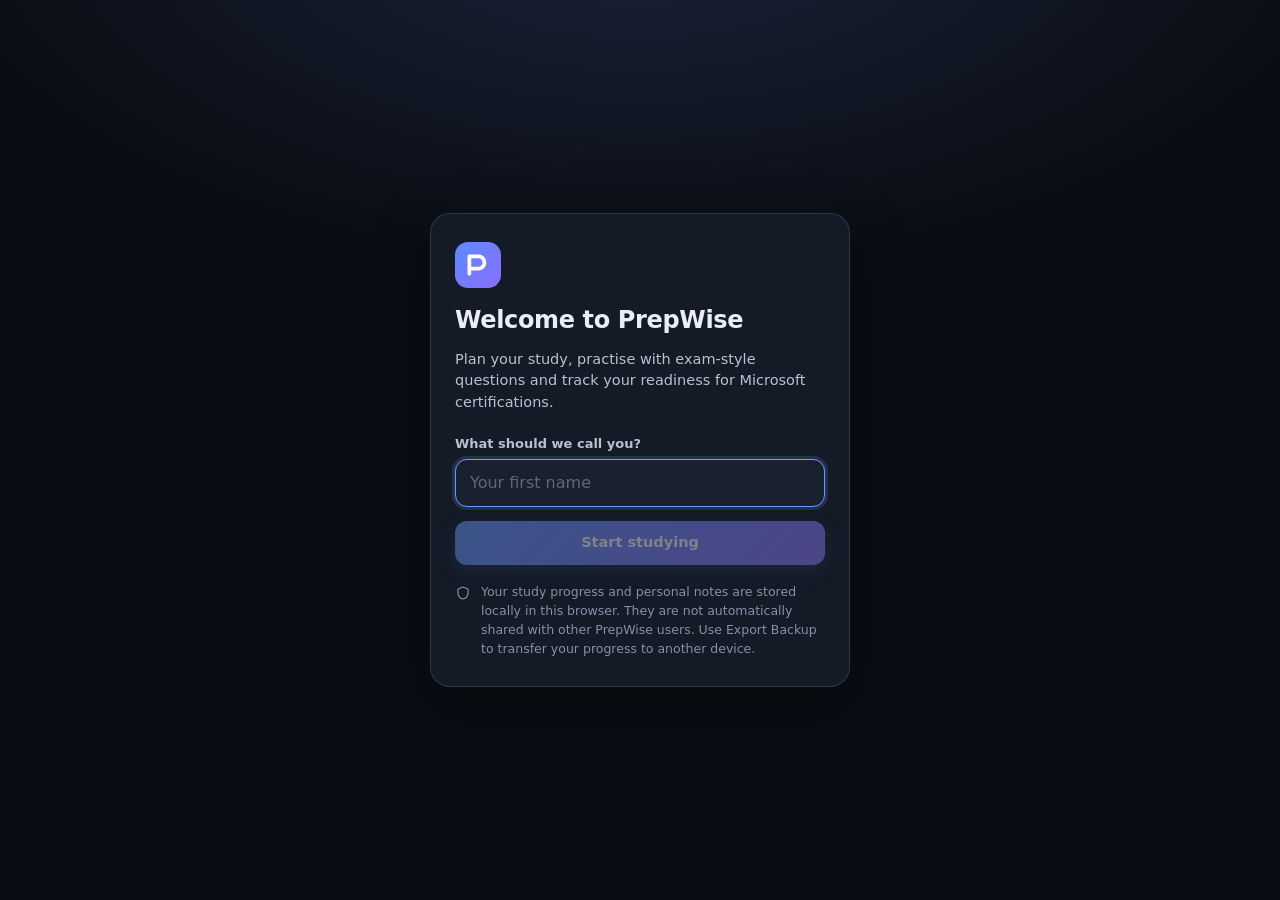
<file: index.html>
<!doctype html>
<html lang="en-AU" data-theme="dark">
<head>
  <meta charset="utf-8">
  <meta name="viewport" content="width=device-width, initial-scale=1, viewport-fit=cover">
  <meta name="theme-color" content="#0a0d14">
  <meta name="color-scheme" content="dark">
  <meta name="description" content="PrepWise — an offline study planner and quiz centre for any certification.">
  <meta name="mobile-web-app-capable" content="yes">
  <meta name="apple-mobile-web-app-capable" content="yes">
  <meta name="apple-mobile-web-app-title" content="PrepWise">
  <meta name="apple-mobile-web-app-status-bar-style" content="black-translucent">
  <title>PrepWise</title>
  <link rel="manifest" href="manifest.json">
  <link rel="icon" type="image/png" sizes="192x192" href="icons/icon-192.png">
  <link rel="apple-touch-icon" href="icons/icon-192.png">
  <link rel="stylesheet" href="styles.css">
</head>
<body>
  <a class="skip-link" href="#main">Skip to content</a>
  <div id="app" class="shell">
    <aside class="sidebar" aria-label="Navigation">
      <div class="sb-brand">
        <span class="logo" aria-hidden="true"><svg viewBox="0 0 32 32"><rect width="32" height="32" rx="9" fill="url(#lg)"/><path d="M10 22V10h6.2a4.3 4.3 0 0 1 0 8.6H10" fill="none" stroke="#fff" stroke-width="2.6" stroke-linecap="round" stroke-linejoin="round"/><defs><linearGradient id="lg" x1="0" y1="0" x2="1" y2="1"><stop offset="0" stop-color="#5b8cff"/><stop offset="1" stop-color="#8b6cff"/></linearGradient></defs></svg></span>
        <span class="brand-name">PrepWise</span>
        <button class="icon-btn sb-toggle" data-action="toggle-sidebar" aria-label="Collapse or expand sidebar"><svg class="ic" viewBox="0 0 24 24" fill="none" stroke="currentColor" stroke-width="1.8" stroke-linecap="round" stroke-linejoin="round" aria-hidden="true"><rect x="3" y="4" width="18" height="16" rx="3"/><path d="M9 4v16"/></svg></button>
      </div>
      <button class="cert-chip sb-cert" id="sb-cert" data-action="cert-switcher" aria-label="Switch certification"></button>
      <nav class="sb-nav" id="sb-nav"></nav>
      <button class="sb-profile" id="sb-profile" data-action="profile-menu" aria-label="Profile"></button>
      <div class="sb-foot" id="sb-status"></div>
    </aside>

    <div class="main-col">
      <header class="topbar">
        <div class="topbar-inner">
          <div class="topbar-text">
            <div class="eyebrow" id="topbar-eyebrow"></div>
            <h1 id="topbar-title">Home</h1>
          </div>
          <button class="cert-chip tb-cert" id="tb-cert" data-action="cert-switcher" aria-label="Switch certification"></button>
          <button class="icon-btn tb-profile" id="tb-profile" data-action="profile-menu" aria-label="Profile"></button>
          <button class="icon-btn tb-settings" data-nav="settings" aria-label="Settings"><svg class="ic" viewBox="0 0 24 24" fill="none" stroke="currentColor" stroke-width="1.8" stroke-linecap="round" stroke-linejoin="round" aria-hidden="true"><path d="M4 6h9M17 6h3M4 12h3M11 12h9M4 18h11M19 18h1"/><circle cx="15" cy="6" r="2"/><circle cx="9" cy="12" r="2"/><circle cx="17" cy="18" r="2"/></svg></button>
        </div>
      </header>

      <main id="main" tabindex="-1">
        <section class="view" id="view-home" aria-label="Home"></section>
        <section class="view" id="view-certs" aria-label="My Certifications" hidden></section>
        <section class="view" id="view-plan" aria-label="Study plan" hidden></section>
        <section class="view" id="view-resources" aria-label="Learning resources" hidden></section>
        <section class="view" id="view-revision" aria-label="Revision and notes" hidden></section>
        <section class="view" id="view-quiz" aria-label="Quiz Centre" hidden></section>
        <section class="view" id="view-analytics" aria-label="Progress and analytics" hidden></section>
        <section class="view" id="view-settings" aria-label="Settings" hidden></section>
      </main>
    </div>

    <div id="mini-timer" class="mini-timer" hidden></div>
    <nav class="bottom-nav" id="bottom-nav" aria-label="Main"></nav>
  </div>

  <div id="sheet-root" class="sheet-root" hidden>
    <div class="sheet-backdrop" data-action="close-sheet"></div>
    <div class="sheet" role="dialog" aria-modal="true">
      <div class="sheet-handle" data-action="close-sheet"></div>
      <div class="sheet-body" id="sheet-body" tabindex="-1"></div>
    </div>
  </div>

  <div id="dialog-root" class="dialog-root" hidden></div>
  <div id="celebrate-root" class="celebrate-root" hidden></div>
  <div id="toast-root" class="toast-root" aria-live="polite"></div>
  <input type="file" id="import-file" accept="application/json,.json" hidden>
  <div id="quiz-player" class="quiz-player" hidden></div>

  <noscript><p style="padding:24px;color:#fff">PrepWise needs JavaScript enabled.</p></noscript>
  <!-- Core -->
  <script src="js/schema.js"></script>
  <script src="js/profiles.js"></script>
  <!-- Built-in certification profiles (content only) -->
  <script src="certifications/ab-650/meta.js"></script>
  <script src="certifications/ab-650/questions-d1.js"></script>
  <script src="certifications/ab-650/questions-d2.js"></script>
  <script src="certifications/ab-650/questions-d3.js"></script>
  <script src="certifications/ab-650/profile.js"></script>
  <script src="certifications/sc-300/meta.js"></script>
  <script src="certifications/sc-300/questions-d1.js"></script>
  <script src="certifications/sc-300/questions-d2.js"></script>
  <script src="certifications/sc-300/questions-d3.js"></script>
  <script src="certifications/sc-300/questions-d4.js"></script>
  <script src="certifications/sc-300/profile.js"></script>
  <script src="certifications/md-102/meta.js"></script>
  <script src="certifications/md-102/questions-d1.js"></script>
  <script src="certifications/md-102/questions-d2.js"></script>
  <script src="certifications/md-102/questions-d3.js"></script>
  <script src="certifications/md-102/questions-d4.js"></script>
  <script src="certifications/md-102/questions-d5.js"></script>
  <script src="certifications/md-102/profile.js"></script>
  <script src="certifications/ai-103/meta.js"></script>
  <script src="certifications/ai-103/questions-d1.js"></script>
  <script src="certifications/ai-103/questions-d2.js"></script>
  <script src="certifications/ai-103/questions-d3.js"></script>
  <script src="certifications/ai-103/questions-d4.js"></script>
  <script src="certifications/ai-103/questions-d5.js"></script>
  <script src="certifications/ai-103/profile.js"></script>
  <!-- App shell and feature modules -->
  <script src="app.js"></script>
  <script src="js/certs.js"></script>
  <script src="quiz-centre.js"></script>
  <script src="js/revision.js"></script>
</body>
</html>
</file>
<file: styles.css>
/* =========================================================
   PrepWise — design system and layout
   Mobile-first. Sidebar layout from 1024px. Dark themes only.
   ========================================================= */
:root, [data-theme="dark"] {
  --bg: #0a0d14;
  --bg-elev: #10141e;
  --surface: #141a26;
  --surface-2: #19202e;
  --surface-3: #212a3b;
  --hover: rgba(255, 255, 255, 0.04);
  --border: rgba(255, 255, 255, 0.07);
  --border-strong: rgba(255, 255, 255, 0.12);
  --text: #e9edf5;
  --text-2: #b9c1d0;
  --muted: #8691a6;
  --faint: #5e687c;
  --accent: #6b9bff;
  --accent-2: #8f7bff;
  --accent-ink: #0b1430;
  --accent-soft: rgba(107, 155, 255, 0.14);
  --teal: #34d3b4;
  --teal-soft: rgba(52, 211, 180, 0.14);
  --amber: #f5b951;
  --amber-soft: rgba(245, 185, 81, 0.14);
  --red: #f47c7c;
  --red-soft: rgba(244, 124, 124, 0.13);
  --violet: #ab9dff;
  --violet-soft: rgba(143, 123, 255, 0.15);
  --grad: linear-gradient(135deg, var(--accent) 0%, var(--accent-2) 100%);
  --radius: 16px;
  --radius-sm: 12px;
  --shadow: 0 12px 36px rgba(0, 0, 0, 0.4);
  --shadow-sm: 0 1px 0 rgba(255, 255, 255, 0.03) inset, 0 1px 2px rgba(0, 0, 0, 0.25);
  --nav-h: 66px;
  --top-h: 64px;
  --sb-w: 252px;
  --safe-b: env(safe-area-inset-bottom, 0px);
  --safe-t: env(safe-area-inset-top, 0px);
  --ease: cubic-bezier(0.2, 0.8, 0.2, 1);
  --font: "Segoe UI Variable Text", "Segoe UI", system-ui, -apple-system, "SF Pro Text", Roboto, "Noto Sans", Ubuntu, sans-serif;
  --font-display: "Segoe UI Variable Display", "Segoe UI", system-ui, -apple-system, "SF Pro Display", Roboto, sans-serif;
  --mono: ui-monospace, "Cascadia Mono", "SF Mono", Menlo, Consolas, monospace;
  color-scheme: dark;
}
[data-theme="midnight"] {
  --bg: #000;
  --bg-elev: #07090d;
  --surface: #0c0f15;
  --surface-2: #11151d;
  --surface-3: #191e29;
  --border: rgba(255, 255, 255, 0.08);
  --border-strong: rgba(255, 255, 255, 0.13);
}

* { box-sizing: border-box; }
html, body { margin: 0; padding: 0; }
html { -webkit-text-size-adjust: 100%; scroll-padding-top: calc(var(--top-h) + var(--safe-t) + 12px); }
body {
  background: var(--bg); color: var(--text);
  font-family: var(--font); font-size: 15.5px; line-height: 1.5;
  -webkit-font-smoothing: antialiased; -moz-osx-font-smoothing: grayscale;
  -webkit-tap-highlight-color: transparent;
  overscroll-behavior-y: none; min-height: 100dvh;
}
body.sheet-open { overflow: hidden; }
[hidden] { display: none !important; }
button, input, select, textarea { font: inherit; color: inherit; }
button { cursor: pointer; }
button:disabled { cursor: not-allowed; }
a { color: var(--accent); text-underline-offset: 2px; }
code { font-family: var(--mono); font-size: 0.88em; background: var(--surface-3); padding: 1px 6px; border-radius: 6px; }
h1, h2, h3, h4 { font-family: var(--font-display); letter-spacing: -0.015em; }
.num { font-variant-numeric: tabular-nums; }
.muted { color: var(--muted); }
.small { font-size: 13.5px; }
.tiny { font-size: 12px; }
.block { display: block; }
.tone-amber { color: var(--amber); }
:focus-visible { outline: 2px solid var(--accent); outline-offset: 2px; border-radius: 8px; }
.skip-link { position: absolute; left: -999px; top: 8px; z-index: 100; padding: 10px 14px; border-radius: 10px; background: var(--accent); color: #fff; }
.skip-link:focus { left: 8px; }

/* ---------- Icons ---------- */
.ic { width: 20px; height: 20px; flex: 0 0 auto; }
.ic.flip { transform: rotate(180deg); }

/* ---------- Shell ---------- */
.main-col { min-width: 0; }
.topbar {
  position: sticky; top: 0; z-index: 20; padding-top: var(--safe-t);
  background: color-mix(in srgb, var(--bg) 88%, transparent);
  backdrop-filter: saturate(140%) blur(14px); -webkit-backdrop-filter: saturate(140%) blur(14px);
  border-bottom: 1px solid transparent;
}
.topbar-inner { display: flex; align-items: center; gap: 10px; padding: 12px 16px 10px; min-height: var(--top-h); max-width: 1400px; margin: 0 auto; }
.topbar-text { flex: 1; min-width: 0; }
.topbar h1 { margin: 1px 0 0; font-size: 22px; font-weight: 700; line-height: 1.2; white-space: nowrap; overflow: hidden; text-overflow: ellipsis; }
.eyebrow { font-size: 11.5px; font-weight: 650; letter-spacing: 0.07em; text-transform: uppercase; color: var(--muted); white-space: nowrap; overflow: hidden; text-overflow: ellipsis; }
#main { padding: 6px 16px calc(var(--nav-h) + var(--safe-b) + 28px); max-width: 1400px; margin: 0 auto; outline: none; }
.view { animation: viewIn 0.26s var(--ease); }
.view > * + * { margin-top: 16px; }
@keyframes viewIn { from { opacity: 0; transform: translateY(4px); } to { opacity: 1; transform: none; } }

/* Certification chip (top bar + sidebar) */
.cert-chip {
  display: flex; align-items: center; gap: 10px; min-width: 0; max-width: 100%;
  border: 1px solid var(--border-strong); background: var(--surface); border-radius: 14px;
  padding: 6px 10px 6px 6px; min-height: 46px; text-align: left; color: var(--text);
  transition: border-color 0.2s, background 0.2s;
}
.cert-chip:hover { border-color: rgba(107,155,255,0.45); background: var(--surface-2); }
.cert-chip .cert-chip-text { display: flex; flex-direction: column; min-width: 0; line-height: 1.2; }
.cert-chip .cc-name { font-size: 13.5px; font-weight: 620; white-space: nowrap; overflow: hidden; text-overflow: ellipsis; }
.cert-chip .cc-prov { font-size: 11.5px; color: var(--muted); }
.cert-chip .cc-chev { width: 16px; height: 16px; color: var(--muted); margin-left: auto; }
.tb-cert { max-width: 46vw; }
.tb-cert .cert-chip-text { display: none; }
.tb-cert .cc-chev { margin-left: 0; }
.cert-badge {
  display: inline-flex; align-items: center; justify-content: center; flex: 0 0 auto;
  min-width: 44px; height: 32px; padding: 0 9px; border-radius: 9px;
  background: var(--grad); color: #fff; font-family: var(--mono); font-size: 12px; font-weight: 700; letter-spacing: 0.02em;
  white-space: nowrap; box-shadow: 0 4px 14px rgba(107,155,255,0.25);
}
.cert-badge.lg { height: 30px; font-size: 12.5px; }
.cert-badge.muted { background: var(--surface-3); box-shadow: none; color: var(--muted); }

/* Sidebar (desktop) */
.sidebar { display: none; }
.sb-brand { display: flex; align-items: center; gap: 10px; padding: 4px 4px 14px; }
.logo svg { width: 30px; height: 30px; display: block; }
.brand-name { font-family: var(--font-display); font-weight: 750; font-size: 18px; letter-spacing: -0.02em; flex: 1; }
.sb-nav { display: grid; gap: 18px; margin-top: 16px; }
.sb-group { display: grid; gap: 2px; }
.sb-label { font-size: 11px; font-weight: 700; letter-spacing: .08em; text-transform: uppercase; color: var(--faint); padding: 0 12px 6px; }
.sb-item {
  display: flex; align-items: center; gap: 12px; width: 100%; min-height: 42px; padding: 0 12px;
  border: 0; background: transparent; color: var(--text-2); border-radius: 10px; font-size: 14.5px; font-weight: 560; text-align: left;
  transition: background 0.15s, color 0.15s;
}
.sb-item:hover { background: var(--hover); color: var(--text); }
.sb-item.active { background: var(--accent-soft); color: var(--text); }
.sb-item.active .ic { color: var(--accent); }
.sb-item span { white-space: nowrap; overflow: hidden; text-overflow: ellipsis; }
.sb-foot { margin-top: auto; display: flex; align-items: center; justify-content: space-between; gap: 8px; padding: 12px 6px 0; font-size: 12px; color: var(--faint); }

/* Bottom navigation (mobile & tablet) */
.bottom-nav {
  position: fixed; left: 0; right: 0; bottom: 0; z-index: 30;
  height: calc(var(--nav-h) + var(--safe-b)); padding-bottom: var(--safe-b);
  display: grid; grid-auto-flow: column; grid-auto-columns: 1fr;
  background: color-mix(in srgb, var(--bg-elev) 94%, transparent); border-top: 1px solid var(--border);
  backdrop-filter: blur(16px); -webkit-backdrop-filter: blur(16px);
}
.nav-btn { border: 0; background: none; color: var(--muted); display: flex; flex-direction: column; align-items: center; justify-content: center; gap: 3px; font-size: 11px; font-weight: 600; min-width: 0; padding: 0 2px; }
.nav-btn > span:last-child { max-width: 100%; white-space: nowrap; overflow: hidden; text-overflow: ellipsis; }
.nav-btn .nav-ic { width: 54px; height: 30px; border-radius: 99px; display: grid; place-items: center; transition: background 0.25s var(--ease), color .2s; }
.nav-btn .ic { width: 22px; height: 22px; }
.nav-btn.active { color: var(--text); }
.nav-btn.active .nav-ic { background: var(--accent-soft); color: var(--accent); }

/* ---------- Buttons ---------- */
.btn {
  display: inline-flex; align-items: center; justify-content: center; gap: 8px;
  min-height: 44px; padding: 0 16px; border-radius: 12px;
  border: 1px solid var(--border-strong); background: var(--surface-2); color: var(--text);
  font-weight: 620; font-size: 14.5px; text-decoration: none; white-space: nowrap;
  transition: transform 0.1s var(--ease), background 0.2s, border-color 0.2s, opacity 0.2s, filter 0.2s;
}
.btn:hover:not(:disabled) { background: var(--surface-3); }
.btn:active:not(:disabled) { transform: scale(0.98); }
.btn:disabled { opacity: 0.45; }
.btn .ic { width: 18px; height: 18px; }
.btn-primary { background: var(--grad); border-color: transparent; color: #fff; box-shadow: 0 6px 18px rgba(107,155,255,0.22); }
.btn-primary:hover:not(:disabled) { background: var(--grad); filter: brightness(1.08); }
.btn-teal { background: var(--teal); border-color: var(--teal); color: #032a22; }
.btn-teal:hover:not(:disabled) { background: var(--teal); filter: brightness(1.07); }
.btn-ghost { background: transparent; }
.btn-danger { background: var(--red-soft); border-color: rgba(244,124,124,0.35); color: var(--red); }
.btn-danger:hover:not(:disabled) { background: rgba(244,124,124,0.2); }
.btn-sm { min-height: 38px; padding: 0 12px; font-size: 13.5px; border-radius: 10px; }
.btn-block { width: 100%; }
.btn-row { display: flex; flex-wrap: wrap; gap: 10px; }
.btn-row > .btn { flex: 1 1 auto; }
.btn-row.center { justify-content: center; }
.btn-row.center > .btn { flex: 0 1 auto; }
.btn-col { display: grid; gap: 8px; margin-top: 18px; }
.btn-col .btn { flex-direction: column; align-items: flex-start; height: auto; padding: 10px 14px; white-space: normal; text-align: left; gap: 2px; }
.btn-col .btn .ic { display: none; }
.btn-hint { font-size: 12.5px; font-weight: 500; opacity: 0.85; }
.icon-btn { width: 44px; height: 44px; flex: 0 0 auto; display: grid; place-items: center; border-radius: 12px; border: 1px solid var(--border-strong); background: var(--surface); color: var(--text); padding: 0; }
.icon-btn:hover:not(:disabled) { background: var(--surface-3); }
.mini-btn { width: 40px; height: 40px; border-radius: 10px; border: 0; background: transparent; color: var(--muted); display: grid; place-items: center; flex: 0 0 auto; padding: 0; }
.mini-btn:hover { background: var(--hover); color: var(--text); }
.mini-btn .ic { width: 18px; height: 18px; }
.mini-btn.flag-on, .icon-btn.flag-on { color: var(--amber); }
.mini-btn.flag-on .ic, .icon-btn.flag-on .ic { fill: currentColor; }
.link-btn { display: inline-flex; align-items: center; gap: 4px; background: none; border: 0; color: var(--accent); font-weight: 620; font-size: 13.5px; padding: 6px 2px; min-height: 36px; }
.link-btn .ic { width: 15px; height: 15px; }
.row-actions { display: flex; align-items: center; gap: 2px; flex: 0 0 auto; }

/* ---------- Panels & typography ---------- */
.panel { background: var(--surface); border: 1px solid var(--border); border-radius: var(--radius); padding: 18px; box-shadow: var(--shadow-sm); min-width: 0; }
.panel-head { display: flex; align-items: center; justify-content: space-between; gap: 10px; margin-bottom: 14px; min-height: 28px; }
.panel-head h3 { margin: 0; font-size: 15.5px; font-weight: 680; }
.panel > .empty-state:only-child { padding: 28px 8px; }
.empty-state { text-align: center; padding: 22px 8px; color: var(--muted); }
.empty-state > .ic { width: 34px; height: 34px; color: var(--faint); }
.empty-state .es-title { color: var(--text); font-weight: 650; font-size: 15.5px; margin-top: 8px; }
.empty-state p { margin: 6px auto 0; max-width: 460px; font-size: 13.5px; }
.empty-state .btn-row { margin-top: 16px; }
.list-gap { display: grid; gap: 8px; }
.callout { display: flex; gap: 10px; align-items: flex-start; margin-top: 12px; padding: 12px 14px; border-radius: 12px; background: var(--amber-soft); color: #f7d395; font-size: 13.5px; line-height: 1.45; }
.callout .ic { width: 18px; height: 18px; margin-top: 1px; }
.callout.info { background: var(--accent-soft); color: #b8ceff; }
.callout.bad { background: var(--red-soft); color: #ffc4c4; }
.banner { display: flex; align-items: center; gap: 12px; padding: 12px 14px; border-radius: var(--radius); border: 1px solid rgba(107,155,255,0.3); background: linear-gradient(135deg, rgba(107,155,255,0.12), rgba(143,123,255,0.06)), var(--surface); }
.banner > .ic { color: var(--accent); width: 24px; height: 24px; }
.banner .txt { flex: 1; min-width: 0; font-size: 13.5px; color: var(--text-2); }
.banner .txt strong { display: block; font-size: 14.5px; color: var(--text); }
.disclaimer { display: flex; gap: 10px; align-items: flex-start; color: var(--muted); padding: 4px 4px 0; }
.disclaimer .ic { width: 18px; height: 18px; margin-top: 2px; }
.group-label { margin: 22px 0 6px; font-size: 11.5px; font-weight: 700; letter-spacing: .08em; text-transform: uppercase; color: var(--muted); }
.divider { height: 1px; background: var(--border); margin: 18px 0; border: 0; }
.row-split { display: flex; align-items: center; justify-content: space-between; gap: 12px; flex-wrap: wrap; }
.row-card { display: flex; align-items: center; gap: 12px; padding: 12px; border-radius: 12px; border: 1px solid var(--border); background: var(--surface-2); width: 100%; color: var(--text); text-align: left; }
.row-card .ic { color: var(--muted); }

/* Progress bar & ring */
.bar { height: 8px; border-radius: 99px; background: rgba(255,255,255,0.07); overflow: hidden; }
.bar > span { display: block; height: 100%; border-radius: inherit; background: var(--grad); width: 0; transition: width 0.8s var(--ease); }
.bar.teal > span { background: var(--teal); }
.bar.amber > span { background: var(--amber); }
.ring-wrap { position: relative; width: 112px; height: 112px; flex: 0 0 auto; }
.ring-wrap svg { width: 100%; height: 100%; transform: rotate(-90deg); display: block; }
.ring-track { stroke: rgba(255,255,255,0.07); }
.ring-bar { transition: stroke-dashoffset 1s var(--ease); }
.ring-label { position: absolute; inset: 0; display: grid; place-content: center; text-align: center; }
.ring-value { font-family: var(--font-display); font-size: 28px; font-weight: 760; letter-spacing: -0.03em; line-height: 1; }
.ring-caption { font-size: 11.5px; color: var(--muted); margin-top: 4px; font-weight: 600; text-transform: uppercase; letter-spacing: .06em; }

/* Chips */
.chip { display: inline-flex; align-items: center; gap: 5px; height: 24px; padding: 0 9px; border-radius: 99px; font-size: 12px; font-weight: 620; background: rgba(255,255,255,0.06); color: var(--text-2); white-space: nowrap; }
.chip .ic { width: 13px; height: 13px; }
.chip.blue { background: var(--accent-soft); color: var(--accent); }
.chip.teal { background: var(--teal-soft); color: var(--teal); }
.chip.amber { background: var(--amber-soft); color: var(--amber); }
.chip.red { background: var(--red-soft); color: var(--red); }
.chip.violet { background: var(--violet-soft); color: var(--violet); }

/* ---------- Home ---------- */
.cert-hero {
  position: relative; overflow: hidden; display: flex; gap: 18px; align-items: center; flex-wrap: wrap;
  padding: 20px; border-radius: 20px; border: 1px solid var(--border-strong);
  background: radial-gradient(120% 140% at 100% 0%, rgba(143,123,255,0.18), transparent 55%), radial-gradient(90% 120% at 0% 100%, rgba(107,155,255,0.12), transparent 60%), var(--surface);
}
.ch-main { flex: 1 1 320px; min-width: 0; }
.ch-kicker { display: flex; align-items: center; flex-wrap: wrap; gap: 8px 10px; font-size: 12.5px; color: var(--text-2); font-weight: 600; }
.ch-kicker .dot { width: 4px; height: 4px; border-radius: 50%; background: var(--faint); }
.ch-title { margin: 10px 0 6px; font-size: clamp(20px, 3.2vw, 28px); line-height: 1.18; font-weight: 760; overflow-wrap: anywhere; }
.ch-sub { margin: 0; color: var(--text-2); font-size: 14.5px; max-width: 640px; }
.ch-actions { margin-top: 16px; }
.ch-actions > .btn { flex: 0 1 auto; }
.ch-ring { display: flex; flex-direction: column; align-items: center; gap: 4px; margin: 0 auto; }
.ch-ring .ring-wrap { width: 132px; height: 132px; }

.kpi-grid { display: grid; grid-template-columns: repeat(2, minmax(0, 1fr)); gap: 10px; }
.kpi { background: var(--surface); border: 1px solid var(--border); border-radius: 14px; padding: 14px; min-width: 0; }
.kpi-top { display: flex; align-items: center; gap: 7px; font-size: 12.5px; color: var(--muted); font-weight: 620; min-width: 0; }
.kpi-top span { white-space: nowrap; overflow: hidden; text-overflow: ellipsis; }
.kpi-top .ic { width: 16px; height: 16px; }
.kpi.teal .kpi-top .ic { color: var(--teal); } .kpi.blue .kpi-top .ic { color: var(--accent); }
.kpi.violet .kpi-top .ic { color: var(--violet); } .kpi.amber .kpi-top .ic { color: var(--amber); }
.kpi-value { font-family: var(--font-display); font-size: 25px; font-weight: 740; letter-spacing: -0.02em; margin-top: 6px; line-height: 1.15; white-space: nowrap; }
.kpi-value small { font-size: 13px; font-weight: 600; color: var(--muted); margin-left: 3px; letter-spacing: 0; }
.kpi .bar { margin-top: 10px; height: 6px; }
.kpi-foot { margin-top: 7px; font-size: 12px; color: var(--muted); white-space: nowrap; overflow: hidden; text-overflow: ellipsis; }

.home-grid { display: grid; gap: 16px; }
.home-col { display: grid; gap: 16px; align-content: start; min-width: 0; }

.next-card { display: flex; flex-direction: column; gap: 14px; }
.next-head { display: flex; align-items: center; gap: 12px; min-width: 0; }
.date-chip { flex: 0 0 auto; width: 52px; height: 56px; border-radius: 13px; background: var(--accent-soft); color: var(--accent); display: grid; place-content: center; text-align: center; line-height: 1.1; }
.date-chip .dow { font-size: 10.5px; font-weight: 700; text-transform: uppercase; letter-spacing: .06em; }
.date-chip .dom { font-size: 20px; font-weight: 750; }
.date-chip.overdue { background: var(--amber-soft); color: var(--amber); }
.date-chip.done { background: var(--teal-soft); color: var(--teal); }
.next-topic { font-weight: 650; font-size: 15.5px; overflow-wrap: anywhere; }
.next-meta { font-size: 13px; color: var(--muted); margin-top: 2px; }

.countdown-grid { display: grid; grid-template-columns: repeat(7, minmax(0, 1fr)); gap: 6px; }
.cd-head { text-align: center; font-size: 11px; color: var(--muted); font-weight: 650; padding-bottom: 2px; }
.cd-cell { aspect-ratio: 1.15; border-radius: 9px; background: rgba(255,255,255,0.045); display: grid; place-items: center; font-size: 12px; color: var(--muted); font-weight: 620; border: 1px solid transparent; min-width: 0; }
.countdown-grid.compact .cd-cell { aspect-ratio: 1.6; font-size: 11px; }
.cd-cell.rest { background: rgba(255,255,255,0.02); color: var(--faint); }
.cd-cell.completed { background: var(--teal-soft); color: var(--teal); }
.cd-cell.partial { background: var(--amber-soft); color: var(--amber); }
.cd-cell.skipped { background: var(--red-soft); color: var(--red); }
.cd-cell.missed { background: transparent; color: var(--faint); border-style: dashed; border-color: rgba(255,255,255,0.1); }
.cd-cell.today { border-color: var(--accent); color: var(--text); box-shadow: 0 0 0 3px rgba(107,155,255,0.18); }
.cd-cell.deadline { box-shadow: inset 0 -3px 0 var(--violet); }
.cd-legend, .chart-legend { display: flex; flex-wrap: wrap; gap: 6px 14px; margin-top: 12px; font-size: 12px; color: var(--muted); }
.cd-legend i, .chart-legend i { display: inline-block; width: 10px; height: 10px; border-radius: 3px; margin-right: 6px; vertical-align: -1px; }
.lg-done { background: var(--teal); } .lg-partial { background: var(--amber); } .lg-skip { background: var(--red); }
.lg-missed { border: 1px dashed #5a6478; } .lg-today { border: 1.5px solid var(--accent); }
.lg-planned { background: rgba(255,255,255,0.16); } .lg-actual { background: var(--accent); }

.week-bars { display: grid; gap: 6px; }
.week-bar-row { display: block; width: 100%; text-align: left; border: 0; background: transparent; color: var(--text); padding: 8px 8px; margin: 0 -8px; width: calc(100% + 16px); border-radius: 10px; }
button.week-bar-row:hover { background: var(--hover); }
.week-bar-row .row-top { display: flex; justify-content: space-between; align-items: baseline; gap: 10px; margin-bottom: 7px; min-width: 0; }
.week-bar-row .row-top .label { font-weight: 620; font-size: 14px; min-width: 0; overflow: hidden; text-overflow: ellipsis; white-space: nowrap; }
.week-bar-row .row-top .label .muted { font-weight: 500; }
.week-bar-row .row-top .val { font-size: 13px; color: var(--muted); }
.week-bar-row.current .row-top .label::after { content: "Now"; margin-left: 8px; font-size: 10px; font-weight: 750; letter-spacing: .06em; text-transform: uppercase; padding: 2px 7px; border-radius: 99px; background: var(--accent-soft); color: var(--accent); vertical-align: 1px; }
.course-row { display: flex; align-items: center; gap: 14px; }
.course-pct { font-family: var(--font-display); font-size: 26px; font-weight: 750; min-width: 64px; }
.course-lecture { font-size: 13.5px; color: var(--text-2); margin-top: 8px; overflow: hidden; text-overflow: ellipsis; white-space: nowrap; }
.rec-list { list-style: none; margin: 0; padding: 0; display: grid; gap: 14px; }
.rec-list li { display: flex; gap: 12px; align-items: flex-start; }
.rec-list li > .ic { color: var(--violet); margin-top: 2px; }
.rec-list li > div { flex: 1; min-width: 0; }
.rec-list p { margin: 0 0 10px; font-size: 14px; color: var(--text-2); }
.rec-list .btn-row > .btn { flex: 0 1 auto; }

.stat-row { display: grid; grid-template-columns: repeat(auto-fit, minmax(92px, 1fr)); gap: 8px; margin-bottom: 14px; }
.mini-stat { background: rgba(255,255,255,0.035); border-radius: 12px; padding: 10px 12px; min-width: 0; }
.mini-stat .k { font-size: 11.5px; color: var(--muted); font-weight: 620; white-space: nowrap; overflow: hidden; text-overflow: ellipsis; }
.mini-stat .v { font-family: var(--font-display); font-size: 19px; font-weight: 720; margin-top: 2px; }
.mini-stat .s { font-size: 11.5px; color: var(--muted); white-space: nowrap; overflow: hidden; text-overflow: ellipsis; }

/* ---------- Study plan ---------- */
.week-tabs { display: grid; grid-auto-flow: column; grid-auto-columns: minmax(0, 1fr); gap: 4px; padding: 4px; border-radius: 14px; background: var(--surface); border: 1px solid var(--border); position: sticky; top: calc(var(--top-h) + var(--safe-t)); z-index: 10; }
.week-tabs.scroll { grid-auto-columns: max-content; overflow-x: auto; scrollbar-width: none; overscroll-behavior-x: contain; }
.week-tabs.scroll::-webkit-scrollbar { display: none; }
.week-tabs button { min-height: 40px; border: 0; border-radius: 10px; background: transparent; color: var(--muted); font-weight: 650; font-size: 13.5px; padding: 0 12px; white-space: nowrap; transition: background 0.2s, color 0.2s; }
.week-tabs button:hover { color: var(--text); }
.week-tabs button.active { background: var(--surface-3); color: var(--text); }
.week-tabs button.done:not(.active) { color: var(--teal); }
.plan-grid { display: grid; gap: 16px; }
.plan-main, .plan-side { min-width: 0; display: grid; gap: 16px; align-content: start; }
.week-head { display: flex; align-items: center; justify-content: space-between; gap: 14px; padding: 2px 4px; }
.week-head h2 { margin: 2px 0 0; font-size: 20px; font-weight: 720; line-height: 1.25; overflow-wrap: anywhere; }
.week-head .meta { margin-top: 4px; font-size: 13px; color: var(--muted); display: flex; gap: 6px 14px; flex-wrap: wrap; }
.wh-ring { position: relative; width: 56px; height: 56px; flex: 0 0 auto; }
.wh-ring svg { width: 100%; height: 100%; transform: rotate(-90deg); }
.wh-ring span { position: absolute; inset: 0; display: grid; place-items: center; font-size: 12.5px; font-weight: 700; }
.session-list { display: grid; gap: 8px; }
.session-item { display: flex; align-items: center; gap: 12px; width: 100%; text-align: left; padding: 12px; border-radius: 14px; border: 1px solid var(--border); background: var(--surface); color: var(--text); transition: transform 0.12s var(--ease), border-color 0.2s, background .2s; }
.session-item:hover { border-color: var(--border-strong); background: var(--surface-2); }
.session-item:active { transform: scale(0.99); }
.session-item.is-today { border-color: rgba(107,155,255,0.45); }
.session-item .body { flex: 1; min-width: 0; }
.session-item .topic { font-weight: 620; font-size: 15px; line-height: 1.3; overflow-wrap: anywhere; }
.session-item .meta { margin-top: 6px; display: flex; gap: 6px; flex-wrap: wrap; align-items: center; }
.session-item.status-completed .topic { color: var(--text-2); }
.status-dot { width: 26px; height: 26px; border-radius: 50%; display: grid; place-items: center; flex: 0 0 auto; border: 2px solid rgba(255,255,255,0.16); }
.status-dot .ic { width: 15px; height: 15px; stroke-width: 2.6; }
.status-dot.completed { background: var(--teal); border-color: var(--teal); color: #04221d; }
.status-dot.partial { border-color: var(--amber); background: conic-gradient(var(--amber) 0 50%, transparent 50% 100%); }
.status-dot.skipped { border-color: var(--red); color: var(--red); }

/* Checklists */
.checklist { list-style: none; margin: 0; padding: 0; display: grid; gap: 2px; }
.check-item { display: flex; align-items: center; gap: 8px; min-height: 46px; padding: 2px; border-radius: 10px; }
.check-item .txt { flex: 1; min-width: 0; font-size: 14.5px; overflow-wrap: anywhere; }
.check-item.done .txt { color: var(--muted); text-decoration: line-through; text-decoration-color: rgba(255,255,255,0.25); }
.checkbox { width: 24px; height: 24px; flex: 0 0 auto; border-radius: 7px; border: 2px solid rgba(255,255,255,0.24); display: grid; place-items: center; color: #04221d; transition: background 0.15s, border-color 0.15s; }
.checkbox .ic { width: 15px; height: 15px; stroke-width: 3; opacity: 0; transform: scale(0.6); transition: 0.18s var(--ease); }
.checkbox.on { background: var(--teal); border-color: var(--teal); }
.checkbox.on .ic { opacity: 1; transform: none; }
.check-hit { flex: 0 0 auto; width: 44px; height: 44px; display: grid; place-items: center; background: none; border: 0; padding: 0; }
.inline-add { display: flex; gap: 8px; margin-top: 10px; }
.inline-add .input { flex: 1; min-width: 0; }
.inline-add .btn { flex: 0 0 auto; width: 48px; padding: 0; }
.mini-seg { display: grid; grid-template-columns: repeat(3, minmax(0, 1fr)); gap: 6px; }
.mini-seg button { min-height: 42px; border-radius: 11px; border: 1px solid var(--border-strong); background: var(--surface-2); color: var(--text-2); font-size: 13px; font-weight: 620; padding: 0 4px; }
.mini-seg button.active { border-color: var(--teal); color: var(--teal); background: var(--teal-soft); }
.mini-seg button.active.mid { border-color: var(--amber); color: var(--amber); background: var(--amber-soft); }
.mini-seg button.active.none { border-color: var(--border-strong); color: var(--text); background: var(--surface-3); }

/* ---------- Forms ---------- */
.field { display: block; margin-top: 14px; min-width: 0; }
.field > .label { display: block; font-size: 13px; font-weight: 620; color: var(--text-2); margin-bottom: 6px; }
.field > .hint { display: block; font-size: 12px; color: var(--muted); margin-top: 6px; }
.form-grid { display: grid; grid-template-columns: 1fr; gap: 0 14px; }
.input, .textarea, .select {
  width: 100%; min-height: 46px; padding: 11px 14px;
  border-radius: 12px; border: 1px solid var(--border-strong); background: var(--surface-2);
  color: var(--text); font-size: 16px; outline: none; transition: border-color 0.2s, box-shadow 0.2s;
  appearance: none; -webkit-appearance: none;
}
.input::placeholder, .textarea::placeholder { color: var(--faint); }
.input:focus, .textarea:focus, .select:focus { border-color: var(--accent); box-shadow: 0 0 0 3px rgba(107,155,255,0.18); }
.input:disabled, .select:disabled { opacity: 0.6; }
.textarea { min-height: 92px; resize: vertical; line-height: 1.45; }
.textarea.tall { min-height: 180px; }
.select { background-image: linear-gradient(45deg, transparent 50%, var(--muted) 50%), linear-gradient(135deg, var(--muted) 50%, transparent 50%); background-position: calc(100% - 19px) 50%, calc(100% - 14px) 50%; background-size: 5px 5px; background-repeat: no-repeat; padding-right: 36px; text-overflow: ellipsis; }
.select.w-auto { width: auto; max-width: 100%; }
input[type="date"].input { color-scheme: dark; min-width: 0; }
input[type="search"]::-webkit-search-cancel-button { filter: invert(0.6); }
.grid-2 { display: grid; grid-template-columns: repeat(2, minmax(0, 1fr)); gap: 10px; }
.static-val { display: grid; gap: 4px; padding: 10px 0; }
.check-field { display: flex !important; align-items: center; gap: 10px; min-height: 46px; margin-top: 14px; }
.check-field input { width: 20px; height: 20px; accent-color: var(--accent); }

/* Number + unit: separate flex items, so the unit can never overlap the value. */
.num-field { display: flex; align-items: stretch; width: 100%; min-width: 112px; border: 1px solid var(--border-strong); border-radius: 12px; background: var(--surface-2); overflow: hidden; transition: border-color 0.2s, box-shadow 0.2s; }
.num-field:focus-within { border-color: var(--accent); box-shadow: 0 0 0 3px rgba(107,155,255,0.18); }
.num-field .num-input { flex: 1 1 auto; min-width: 4ch; width: 100%; min-height: 44px; padding: 0 10px 0 12px; border: 0; background: transparent; color: var(--text); font-size: 16px; text-align: right; outline: none; appearance: textfield; -moz-appearance: textfield; }
.num-field .num-input::-webkit-outer-spin-button, .num-field .num-input::-webkit-inner-spin-button { -webkit-appearance: none; margin: 0; }
.num-field .num-input::placeholder { color: var(--faint); }
.num-field .num-input:disabled { opacity: .6; }
.num-field .num-unit { flex: 0 0 auto; display: flex; align-items: center; padding: 0 12px; font-size: 13.5px; font-weight: 600; color: var(--muted); background: rgba(255,255,255,0.03); border-left: 1px solid var(--border); white-space: nowrap; user-select: none; }
.num-field.w-sm { width: 140px; }

/* Switch */
.switch { position: relative; display: inline-block; width: 44px; height: 26px; flex: 0 0 auto; }
.switch input { position: absolute; opacity: 0; inset: 0; margin: 0; cursor: pointer; z-index: 1; }
.switch span { position: absolute; inset: 0; border-radius: 99px; background: var(--surface-3); border: 1px solid var(--border-strong); transition: background .2s; }
.switch span::after { content: ""; position: absolute; top: 3px; left: 3px; width: 18px; height: 18px; border-radius: 50%; background: #c9d0dc; transition: transform .2s var(--ease); }
.switch input:checked + span { background: var(--teal); border-color: var(--teal); }
.switch input:checked + span::after { transform: translateX(18px); background: #fff; }
.switch input:focus-visible + span { outline: 2px solid var(--accent); outline-offset: 2px; }

/* Settings */
.settings-nav { display: flex; gap: 6px; flex-wrap: wrap; }
.settings-nav a { padding: 8px 12px; border-radius: 99px; border: 1px solid var(--border-strong); color: var(--text-2); text-decoration: none; font-size: 13px; font-weight: 620; background: var(--surface); }
.settings-nav a:hover { color: var(--text); }
.settings-section { scroll-margin-top: calc(var(--top-h) + var(--safe-t) + 12px); }
.ss-head { display: flex; gap: 12px; align-items: flex-start; margin: 8px 4px 10px; }
.ss-head > .ic { width: 22px; height: 22px; color: var(--accent); margin-top: 2px; }
.ss-head h3 { margin: 0; font-size: 17px; }
.ss-head p { margin: 2px 0 0; font-size: 13px; color: var(--muted); }
.ss-cert { display: flex; align-items: center; gap: 8px; font-size: 13px; color: var(--text-2); padding: 10px 12px; border-radius: 10px; background: var(--accent-soft); }
.ss-cert .ic { color: var(--accent); width: 18px; height: 18px; }
.target-list { display: grid; }
.target-row { display: grid; grid-template-columns: auto minmax(0, 1fr) minmax(120px, 150px); align-items: center; gap: 12px; padding: 8px 0; }
.target-row + .target-row { border-top: 1px solid var(--border); }
.target-row .tr-label { display: flex; flex-direction: column; min-width: 0; line-height: 1.25; font-size: 14px; }
.target-row .tr-label .muted { font-size: 12.5px; }
.target-row.off .tr-label, .target-row.off .num-field { opacity: 0.45; }
.target-total { display: flex; justify-content: space-between; gap: 12px; margin-top: 10px; padding-top: 12px; border-top: 1px solid var(--border-strong); font-weight: 650; }
.target-total.sub { border-top: 0; padding-top: 2px; margin-top: 2px; font-weight: 500; }
.data-grid { display: grid; gap: 12px; grid-template-columns: repeat(auto-fit, minmax(min(100%, 280px), 1fr)); }
.data-card { border: 1px solid var(--border); border-radius: 14px; padding: 14px; background: var(--surface-2); min-width: 0; }
.data-card h4 { display: flex; align-items: center; gap: 8px; margin: 0 0 4px; font-size: 14.5px; }
.data-card h4 .ic { width: 18px; height: 18px; color: var(--accent); }
.data-card p { margin: 0 0 12px; font-size: 13px; color: var(--muted); }
.data-card .btn { flex: 1 1 140px; }
.about { text-align: center; padding: 12px 0 4px; }

/* ---------- My Certifications ---------- */
.lib-toolbar { display: flex; flex-wrap: wrap; gap: 10px; align-items: center; }
.lib-toolbar .tb-actions { flex: 0 0 auto; margin-left: auto; }
.search { position: relative; flex: 1 1 240px; min-width: 0; display: block; }
.search > .ic { position: absolute; left: 13px; top: 50%; transform: translateY(-50%); color: var(--muted); width: 18px; height: 18px; pointer-events: none; }
.search .input { padding-left: 40px; }
.seg-pills { display: inline-flex; gap: 4px; padding: 4px; border-radius: 12px; background: var(--surface); border: 1px solid var(--border); }
.seg-pills button { min-height: 36px; border: 0; background: transparent; color: var(--muted); padding: 0 12px; border-radius: 9px; font-size: 13px; font-weight: 640; white-space: nowrap; }
.seg-pills button.active { background: var(--surface-3); color: var(--text); }
.cert-grid { display: grid; gap: 12px; grid-template-columns: repeat(auto-fill, minmax(min(100%, 290px), 1fr)); }
.cert-card { display: flex; flex-direction: column; gap: 8px; padding: 16px; border-radius: var(--radius); background: var(--surface); border: 1px solid var(--border); min-width: 0; transition: border-color .2s, transform .15s var(--ease); }
.cert-card:hover { border-color: var(--border-strong); }
.cert-card.active { border-color: rgba(52,211,180,0.4); box-shadow: 0 0 0 1px rgba(52,211,180,0.15) inset; }
.cert-card.archived { opacity: 0.72; }
.cc-top { display: flex; align-items: center; justify-content: space-between; gap: 8px; }
.cc-chips { display: flex; gap: 6px; flex-wrap: wrap; justify-content: flex-end; }
.cert-card .cc-prov { font-size: 12px; color: var(--muted); font-weight: 620; margin-top: 6px; }
.cert-card .cc-name { margin: 0; font-size: 16px; font-weight: 680; line-height: 1.3; display: -webkit-box; -webkit-line-clamp: 2; -webkit-box-orient: vertical; overflow: hidden; overflow-wrap: anywhere; min-height: 2.6em; }
.cc-progress { display: grid; grid-template-columns: auto 1fr; gap: 10px; align-items: center; font-size: 13px; font-weight: 700; }
.cc-meta { display: flex; flex-wrap: wrap; gap: 4px 12px; font-size: 12.5px; color: var(--muted); }
.cc-meta span { display: inline-flex; align-items: center; gap: 5px; }
.cc-meta .ic { width: 14px; height: 14px; }
.cc-actions { display: flex; gap: 8px; margin-top: auto; padding-top: 6px; }
.cc-actions .btn { flex: 1 1 0; }
.help-panel p { margin: 0; }
.cert-pick-list { display: grid; gap: 8px; }
.cert-pick { display: flex; align-items: center; gap: 12px; width: 100%; padding: 12px; border-radius: 14px; border: 1px solid var(--border); background: var(--surface); color: var(--text); text-align: left; min-height: 64px; }
.cert-pick:hover { background: var(--surface-2); }
.cert-pick.active { border-color: rgba(52,211,180,0.45); }
.cp-body { flex: 1; min-width: 0; display: flex; flex-direction: column; }
.cp-name { font-weight: 640; font-size: 14.5px; white-space: nowrap; overflow: hidden; text-overflow: ellipsis; }
.cp-meta { font-size: 12.5px; color: var(--muted); white-space: nowrap; overflow: hidden; text-overflow: ellipsis; }
.action-grid { display: grid; grid-template-columns: repeat(auto-fit, minmax(min(100%, 170px), 1fr)); gap: 8px; }
.action-grid .btn { justify-content: flex-start; }
.dom-sum { list-style: none; margin: 0; padding: 0; display: grid; gap: 6px; font-size: 14px; }
.dom-sum li { display: flex; justify-content: space-between; gap: 12px; }
.dom-edit { display: grid; grid-template-columns: minmax(0, 1fr) auto; gap: 8px; padding: 10px; border-radius: 12px; border: 1px solid var(--border); background: var(--surface-2); margin-top: 8px; }
.dom-edit > .input:first-child { grid-column: 1 / -1; }
.dom-edit > .input:nth-child(2) { grid-column: 1 / -1; }
.dom-w { display: flex; align-items: center; gap: 8px; }
.dom-w .num-field { width: 112px; min-width: 104px; }
.dom-edit .mini-btn { justify-self: end; }
.preview { border: 1px solid var(--border); border-radius: 14px; padding: 14px; background: var(--surface); margin-top: 12px; display: grid; gap: 12px; }
.pv-head { display: flex; align-items: center; gap: 12px; min-width: 0; }
.pv-head > div { min-width: 0; }
.pv-head strong { display: block; overflow-wrap: anywhere; }
.pv-grid { display: grid; grid-template-columns: repeat(auto-fill, minmax(96px, 1fr)); gap: 8px; }
.pv-grid > div { background: rgba(255,255,255,0.035); border-radius: 10px; padding: 8px 10px; display: flex; flex-direction: column; min-width: 0; }
.pv-grid .k { font-size: 11.5px; color: var(--muted); font-weight: 620; white-space: nowrap; overflow: hidden; text-overflow: ellipsis; }
.pv-grid .v { font-size: 17px; font-weight: 720; }
.dlg-list { margin: 10px 0 0; padding-left: 20px; font-size: 13.5px; color: var(--text-2); max-height: 40dvh; overflow: auto; }
.dlg-list li + li { margin-top: 4px; }
.dlg-warn { margin-top: 10px; font-size: 13px; color: var(--muted); }
.dlg-warn summary { cursor: pointer; }
.dlg-weeks { margin: 0; padding-left: 20px; font-size: 13.5px; }

/* Resources */
.official-links { display: grid; gap: 10px; grid-template-columns: repeat(auto-fit, minmax(min(100%, 260px), 1fr)); }
.official { display: flex; align-items: center; gap: 12px; padding: 14px; border-radius: 14px; border: 1px solid var(--border); background: var(--surface); color: var(--text); text-decoration: none; min-width: 0; }
.official:hover { border-color: rgba(107,155,255,0.4); }
.official > .ic:first-child { color: var(--accent); width: 22px; height: 22px; }
.official > span { flex: 1; min-width: 0; display: flex; flex-direction: column; }
.res-list { display: grid; gap: 2px; }
.res-item { display: flex; align-items: center; gap: 12px; padding: 10px 0; min-width: 0; }
.res-item + .res-item { border-top: 1px solid var(--border); }
.res-ic { width: 38px; height: 38px; border-radius: 11px; display: grid; place-items: center; background: var(--accent-soft); color: var(--accent); flex: 0 0 auto; }
.res-ic .ic { width: 18px; height: 18px; }
.res-body { flex: 1; min-width: 0; }
.res-t { font-weight: 620; overflow-wrap: anywhere; }
.res-t a { color: var(--text); text-decoration: none; }
.res-t a:hover { color: var(--accent); text-decoration: underline; }

/* Question manager */
.qm-tools { display: flex; gap: 8px; flex-wrap: wrap; }
.qm-tools .select { flex: 0 1 220px; }
.qm-list { display: grid; gap: 6px; }
.qm-item { display: flex; align-items: flex-start; gap: 10px; padding: 10px 12px; border-radius: 12px; border: 1px solid var(--border); background: var(--surface); }
.qm-body { flex: 1; min-width: 0; }
.qm-q { font-size: 14px; display: -webkit-box; -webkit-line-clamp: 2; -webkit-box-orient: vertical; overflow: hidden; }
.opt-row { display: flex; gap: 8px; align-items: flex-start; margin-top: 8px; }
.opt-row .opt-t { min-height: 46px; flex: 1; min-width: 0; resize: vertical; }
.opt-ok { position: relative; width: 46px; height: 46px; flex: 0 0 auto; }
.opt-ok input { position: absolute; inset: 0; opacity: 0; margin: 0; cursor: pointer; z-index: 1; }
.opt-ok span { position: absolute; inset: 0; border-radius: 12px; border: 1.5px solid var(--border-strong); display: grid; place-items: center; color: transparent; background: var(--surface-2); }
.opt-ok input:checked + span { background: var(--teal); border-color: var(--teal); color: #04221d; }
.opt-ok input:focus-visible + span { outline: 2px solid var(--accent); outline-offset: 2px; }

/* Revision & notes */
.tabs { display: flex; gap: 6px; align-items: center; flex-wrap: wrap; }
.tabs [role="tab"] { display: inline-flex; align-items: center; gap: 8px; min-height: 42px; padding: 0 14px; border-radius: 12px; border: 1px solid var(--border); background: var(--surface); color: var(--muted); font-weight: 640; font-size: 14px; }
.tabs [role="tab"] .ic { width: 17px; height: 17px; }
.tabs [role="tab"].active { color: var(--text); border-color: rgba(107,155,255,0.45); background: var(--accent-soft); }
.tabs .count { font-size: 12px; padding: 1px 7px; border-radius: 99px; background: rgba(255,255,255,0.08); }
.tabs-spacer { flex: 1; }
.note-grid { display: grid; gap: 10px; grid-template-columns: repeat(auto-fill, minmax(min(100%, 250px), 1fr)); }
.note-card { display: flex; flex-direction: column; gap: 6px; text-align: left; padding: 14px; border-radius: 14px; border: 1px solid var(--border); background: var(--surface); color: var(--text); min-height: 140px; min-width: 0; }
.note-card:hover { border-color: var(--border-strong); background: var(--surface-2); }
.nc-top { display: flex; justify-content: space-between; align-items: center; }
.nc-bm { color: var(--amber); } .nc-bm .ic { fill: currentColor; width: 16px; height: 16px; }
.nc-title { font-weight: 660; overflow-wrap: anywhere; }
.nc-body { font-size: 13.5px; color: var(--text-2); white-space: pre-line; display: -webkit-box; -webkit-line-clamp: 3; -webkit-box-orient: vertical; overflow: hidden; flex: 1; }
.nc-meta { white-space: nowrap; overflow: hidden; text-overflow: ellipsis; }

/* Grids for analytics, quiz centre and revision */
.analytics-grid, .qc-grid, .rev-grid { display: grid; gap: 16px; grid-template-columns: minmax(0, 1fr); }
.wk-table { display: grid; gap: 4px; }
.wk-row { display: grid; grid-template-columns: 32px minmax(0, 1fr) auto; gap: 4px 10px; align-items: center; padding: 6px 0; }
.wk-row .wk-n { font-weight: 700; font-size: 12.5px; color: var(--muted); }
.wk-row .wk-t { font-size: 13.5px; white-space: nowrap; overflow: hidden; text-overflow: ellipsis; }
.wk-row .wk-v { font-size: 12.5px; color: var(--muted); }
.wk-row .wk-bar { grid-column: 2 / -1; }
.wk-row .wk-bar .bar { height: 6px; }
.wk-row.current .wk-n { color: var(--accent); }
.chart-wrap svg { width: 100%; height: auto; display: block; }
.chart-wrap .axis { fill: var(--muted); font-size: 11px; font-family: var(--font); }
.chart-wrap .axis.target { fill: var(--teal); }
.chart-wrap .grid { stroke: rgba(255,255,255,0.06); }
.chart-wrap .target-line { stroke: var(--teal); stroke-dasharray: 5 5; stroke-width: 1.4; }
.chart-wrap .series { fill: none; stroke: var(--accent); stroke-width: 2.4; stroke-linejoin: round; stroke-linecap: round; }
.chart-wrap .pt-pass { fill: var(--teal); stroke: var(--surface); stroke-width: 2; }
.chart-wrap .pt-fail { fill: var(--amber); stroke: var(--surface); stroke-width: 2; }
.chart-wrap .b-planned { fill: rgba(255,255,255,0.13); }
.chart-wrap .b-actual { fill: var(--accent); }
.quiz-item { display: flex; gap: 12px; align-items: center; width: 100%; text-align: left; padding: 10px 12px; border-radius: 12px; border: 1px solid var(--border); background: var(--surface-2); color: var(--text); }
.quiz-item:hover { border-color: var(--border-strong); }
.quiz-item .score { width: 54px; height: 44px; border-radius: 11px; display: grid; place-content: center; text-align: center; font-weight: 750; font-size: 15px; flex: 0 0 auto; }
.quiz-item .score.pass { background: var(--teal-soft); color: var(--teal); }
.quiz-item .score.fail { background: var(--amber-soft); color: var(--amber); }
.quiz-item .body { flex: 1; min-width: 0; }
.quiz-item .name { font-weight: 620; font-size: 14.5px; white-space: nowrap; overflow: hidden; text-overflow: ellipsis; }
.quiz-item .meta { font-size: 12.5px; color: var(--muted); margin-top: 2px; overflow: hidden; text-overflow: ellipsis; white-space: nowrap; }
.score-preview { margin-top: 14px; padding: 14px; border-radius: 14px; background: var(--surface); border: 1px solid var(--border); display: flex; align-items: center; justify-content: space-between; gap: 12px; }
.score-preview .big { font-size: 25px; font-weight: 750; }
.ach-grid { display: grid; grid-template-columns: repeat(auto-fill, minmax(min(100%, 200px), 1fr)); gap: 8px; }
.ach { display: flex; gap: 10px; align-items: center; padding: 10px 12px; border-radius: 12px; background: var(--surface-2); border: 1px solid var(--border); min-height: 60px; min-width: 0; }
.ach .ach-ic { width: 34px; height: 34px; border-radius: 10px; display: grid; place-items: center; background: rgba(255,255,255,0.05); color: var(--faint); flex: 0 0 auto; }
.ach .ach-ic .ic { width: 18px; height: 18px; }
.ach .ach-t { font-size: 13.5px; font-weight: 620; line-height: 1.25; color: var(--muted); }
.ach .ach-d { font-size: 11.5px; color: var(--faint); margin-top: 2px; overflow: hidden; text-overflow: ellipsis; white-space: nowrap; }
.ach.earned .ach-ic { background: var(--amber-soft); color: var(--amber); }
.ach.earned .ach-t { color: var(--text); } .ach.earned .ach-d { color: var(--muted); }

/* Readiness */
.readiness { display: flex; gap: 20px; align-items: center; flex-wrap: wrap; }
.readiness .ring-wrap { width: 128px; height: 128px; margin: 0 auto; }
.rd-table { flex: 1 1 360px; min-width: 0; display: grid; }
.rd-row { display: grid; grid-template-columns: minmax(0, 1fr) 54px 54px 48px; gap: 10px; align-items: center; padding: 9px 0; font-size: 14px; }
.rd-row + .rd-row { border-top: 1px solid var(--border); }
.rd-row > span:first-child { display: flex; flex-direction: column; min-width: 0; }
.rd-row > span:not(:first-child) { text-align: right; }
.rd-row.head { font-size: 11.5px; font-weight: 700; color: var(--muted); text-transform: uppercase; letter-spacing: .06em; padding-top: 0; }
.rd-row.total { font-weight: 750; border-top-color: var(--border-strong); }
.rd-row.off { opacity: .5; }

/* Quiz Centre */
.qc-hero { display: flex; gap: 20px; align-items: center; flex-wrap: wrap; background: radial-gradient(120% 140% at 100% 0%, rgba(143,123,255,0.14), transparent 60%), var(--surface); }
.qc-hero .ring-wrap { width: 124px; height: 124px; margin: 0 auto; }
.qc-hero-text { flex: 1 1 320px; min-width: 0; }
.qc-hero-text h2 { margin: 4px 0 4px; font-size: 20px; }
.qc-hero-text p { margin: 0 0 14px; font-size: 13.5px; }
.qc-hero .stat-row { margin-bottom: 0; }
.rec-title { font-weight: 700; font-size: 16px; }
.qc-next p { margin: 4px 0 14px; }
.daily-row { display: flex; align-items: center; gap: 12px; margin-top: 16px; padding-top: 14px; border-top: 1px solid var(--border); }
.daily-ic { width: 42px; height: 42px; border-radius: 12px; display: grid; place-items: center; background: var(--amber-soft); color: var(--amber); flex: 0 0 auto; }
.daily-ic.done { background: var(--teal-soft); color: var(--teal); }
.mode-grid { display: grid; grid-template-columns: repeat(2, minmax(0, 1fr)); gap: 10px; }
.mode-tile { display: flex; flex-direction: column; align-items: flex-start; gap: 6px; text-align: left; padding: 14px; border-radius: 14px; border: 1px solid var(--border); background: var(--surface-2); color: var(--text); min-height: 124px; min-width: 0; transition: border-color .2s, transform .12s var(--ease), background .2s; }
.mode-tile:hover { border-color: rgba(107,155,255,0.4); background: var(--surface-3); }
.mode-tile:active { transform: scale(0.985); }
.mode-tile .mt-ic { width: 34px; height: 34px; border-radius: 10px; display: grid; place-items: center; background: var(--accent-soft); color: var(--accent); }
.mode-tile .mt-ic .ic { width: 18px; height: 18px; }
.mode-tile .mt-t { font-weight: 660; font-size: 14.5px; }
.mode-tile .mt-d { font-size: 12.5px; color: var(--muted); line-height: 1.35; }
.mode-tile.locked { opacity: .55; }
.mode-tile.locked .mt-ic { background: rgba(255,255,255,0.06); color: var(--muted); }
.dom-list { display: grid; gap: 14px; }
.dom-row .dom-top { display: flex; justify-content: space-between; align-items: flex-end; gap: 12px; margin-bottom: 7px; }
.dom-name { display: flex; flex-direction: column; min-width: 0; }
.dom-k { font-size: 11.5px; font-weight: 700; letter-spacing: .05em; text-transform: uppercase; color: var(--accent); }
.dom-t { font-size: 14px; font-weight: 600; overflow-wrap: anywhere; }
.dom-row.compact .dom-t { white-space: nowrap; overflow: hidden; text-overflow: ellipsis; }
.dom-v { font-weight: 720; font-size: 14px; flex: 0 0 auto; }
.dom-meta { display: flex; flex-wrap: wrap; align-items: center; gap: 4px 16px; margin-top: 8px; font-size: 12.5px; color: var(--muted); }
.dom-meta strong { color: var(--text-2); }
.dom-meta .link-btn { margin-left: auto; }
.qx-mbar { position: relative; }
.qx-mbar > i { position: absolute; top: -3px; bottom: -3px; width: 2px; border-radius: 2px; background: var(--teal); opacity: .85; transform: translateX(-1px); }
.sw-row { display: flex; flex-wrap: wrap; gap: 6px 18px; font-size: 13.5px; margin: -4px 0 14px; }
.sw-row .k { font-size: 11px; font-weight: 700; letter-spacing: .06em; text-transform: uppercase; color: var(--muted); margin-right: 4px; }
.qx-rec { display: flex; align-items: center; justify-content: space-between; gap: 10px; padding: 8px 0; min-width: 0; }
.qx-rec + .qx-rec { border-top: 1px solid var(--border); }
.qx-rec .t { font-weight: 600; font-size: 14px; overflow-wrap: anywhere; }
.qx-seg2 { grid-template-columns: 1fr 1fr; }
.qx-seg2 button, .qx-seg3 button { display: flex; flex-direction: column; align-items: center; justify-content: center; gap: 2px; min-height: 56px; }
.qx-seg2 button span, .qx-seg3 button span { font-size: 11.5px; font-weight: 500; color: var(--muted); }
.qx-seg4 { grid-template-columns: repeat(4, minmax(0, 1fr)); }
.qx-seg4 button { font-size: 12.5px; padding: 0 4px; }
.qx-seg3 { display: grid; grid-template-columns: repeat(var(--n, 3), minmax(0, 1fr)); gap: 6px; }
.qx-seg3 button { border-radius: 12px; border: 1px solid var(--border-strong); background: var(--surface-2); color: var(--text-2); padding: 6px; text-align: center; min-width: 0; }
.qx-seg3 button strong, .qx-seg3 button span { max-width: 100%; overflow: hidden; text-overflow: ellipsis; white-space: nowrap; }
.qx-seg3 button.active, .qx-seg2 button.active, .qx-seg4 button.active { border-color: var(--accent); background: var(--accent-soft); color: var(--accent); }

/* Quiz player (full screen) */
.quiz-player { position: fixed; inset: 0; z-index: 55; background: var(--bg); display: flex; flex-direction: column; animation: viewIn .25s var(--ease); padding-top: var(--safe-t); }
.qx-top { display: grid; grid-template-columns: 44px minmax(0, 1fr) auto; align-items: center; gap: 12px; padding: 10px 16px 8px; max-width: 840px; width: 100%; margin: 0 auto; }
.qx-title { min-width: 0; }
.qx-title .t { font-weight: 700; font-size: 16px; white-space: nowrap; overflow: hidden; text-overflow: ellipsis; }
.qx-timer { display: inline-flex; align-items: center; gap: 6px; padding: 8px 12px; border-radius: 12px; background: var(--surface); border: 1px solid var(--border); font-weight: 700; font-size: 15px; color: var(--text-2); }
.qx-timer .ic { width: 17px; height: 17px; }
.qx-timer.count { color: var(--text); }
.qx-timer.low, .qx-timer .low { color: var(--red); }
.qx-timer.low { border-color: rgba(244,124,124,0.4); background: var(--red-soft); }
.qx-progress { padding: 0 16px 8px; max-width: 840px; width: 100%; margin: 0 auto; }
.qx-pbar { height: 6px; border-radius: 99px; background: rgba(255,255,255,0.07); overflow: hidden; }
.qx-pbar span { display: block; height: 100%; background: var(--grad); transition: width .35s var(--ease); }
.qx-pmeta { display: flex; justify-content: space-between; gap: 8px; font-size: 12.5px; color: var(--muted); margin-top: 6px; }
.qx-body { flex: 1; overflow-y: auto; padding: 8px 16px 28px; max-width: 840px; width: 100%; margin: 0 auto; -webkit-overflow-scrolling: touch; overscroll-behavior: contain; }
.qx-body > .panel, .qx-results > .card { margin-top: 12px; }
.qx-chips { display: flex; flex-wrap: wrap; gap: 6px; margin: 4px 0 12px; }
.qx-q { font-size: 17.5px; line-height: 1.55; font-weight: 550; overflow-wrap: anywhere; }
.qx-q.small-q { font-size: 15.5px; }
.qx-hint { margin: 10px 0 14px; font-size: 13px; font-weight: 650; color: var(--accent); }
.qx-opts { display: grid; gap: 10px; }
.qx-opt { display: flex; align-items: flex-start; gap: 12px; width: 100%; text-align: left; padding: 14px; min-height: 56px; border-radius: 14px; border: 1.5px solid var(--border-strong); background: var(--surface); color: var(--text); font-size: 15px; line-height: 1.45; transition: border-color .15s, background .15s, transform .1s; }
.qx-opt:hover:not([disabled]) { background: var(--surface-2); }
.qx-opt:active:not([disabled]) { transform: scale(0.99); }
.qx-opt .qx-key { width: 28px; height: 28px; flex: 0 0 auto; display: grid; place-items: center; border-radius: 50%; border: 1.5px solid rgba(255,255,255,0.22); font-size: 13px; font-weight: 700; color: var(--text-2); }
.qx-opts.multi .qx-key { border-radius: 8px; }
.qx-opt .qx-txt { flex: 1; padding-top: 3px; min-width: 0; overflow-wrap: anywhere; }
.qx-opt .qx-mark { width: 22px; flex: 0 0 auto; padding-top: 3px; }
.qx-opt .qx-mark .ic { width: 20px; height: 20px; stroke-width: 2.6; }
.qx-opt.selected { border-color: var(--accent); background: var(--accent-soft); }
.qx-opt.selected .qx-key { background: var(--accent); border-color: var(--accent); color: #fff; }
.qx-opt.correct { border-color: var(--teal); background: var(--teal-soft); }
.qx-opt.correct .qx-key { background: var(--teal); border-color: var(--teal); color: #04221d; }
.qx-opt.correct .qx-mark { color: var(--teal); }
.qx-opt.wrong { border-color: var(--red); background: var(--red-soft); }
.qx-opt.wrong .qx-key { background: var(--red); border-color: var(--red); color: #2a0b0b; }
.qx-opt.wrong .qx-mark { color: var(--red); }
.qx-opt.missed { border-style: dashed; }
.qx-opt[disabled] { cursor: default; opacity: 1; }
.qx-order { list-style: none; margin: 0; padding: 0; display: grid; gap: 8px; }
.qx-ord { display: flex; align-items: center; gap: 10px; padding: 8px 8px 8px 12px; border-radius: 14px; border: 1.5px solid var(--border-strong); background: var(--surface); font-size: 14.5px; }
.qx-ord .qx-num { width: 26px; height: 26px; border-radius: 8px; background: var(--accent-soft); color: var(--accent); display: grid; place-items: center; font-weight: 700; font-size: 13px; flex: 0 0 auto; }
.qx-ord .qx-txt { flex: 1; min-width: 0; overflow-wrap: anywhere; }
.qx-ord .mini-btn { width: 44px; height: 44px; border: 1px solid var(--border); background: var(--bg-elev); }
.qx-ord .mini-btn[disabled] { opacity: .3; }
.qx-ord .mini-btn.up .ic { transform: rotate(-90deg); }
.qx-ord .mini-btn.down .ic { transform: rotate(90deg); }
.qx-ord.correct { border-color: var(--teal); background: var(--teal-soft); }
.qx-ord.wrong { border-color: var(--red); background: var(--red-soft); }
.qx-ord .qx-mark .ic { width: 20px; height: 20px; stroke-width: 2.6; }
.qx-ord.correct .qx-mark { color: var(--teal); } .qx-ord.wrong .qx-mark { color: var(--red); }
.qx-match { display: grid; gap: 10px; }
.qx-mrow { display: grid; gap: 8px; padding: 12px; border-radius: 14px; border: 1.5px solid var(--border-strong); background: var(--surface); position: relative; }
.qx-mrow .qx-left { font-weight: 600; font-size: 14.5px; padding-right: 26px; }
.qx-mrow .select { min-height: 46px; font-size: 15px; }
.qx-mrow .qx-mark { position: absolute; top: 12px; right: 12px; }
.qx-mrow .qx-mark .ic { width: 20px; height: 20px; stroke-width: 2.6; }
.qx-mrow.correct { border-color: var(--teal); } .qx-mrow.correct .qx-mark { color: var(--teal); }
.qx-mrow.wrong { border-color: var(--red); } .qx-mrow.wrong .qx-mark { color: var(--red); }
.qx-foot { display: flex; align-items: center; gap: 8px; padding: 10px 16px calc(10px + var(--safe-b)); border-top: 1px solid var(--border); background: color-mix(in srgb, var(--bg-elev) 96%, transparent); max-width: 840px; width: 100%; margin: 0 auto; }
.qx-foot .btn-primary { flex: 1; min-height: 50px; min-width: 0; }
.qx-foot .icon-btn { width: 48px; height: 48px; }
.qx-foot .icon-btn[disabled] { opacity: .35; }
.qx-foot .flag-on { border-color: rgba(245,185,81,0.5); background: var(--amber-soft); }
.qx-finish-sm { flex: 0 0 auto; min-height: 48px; }
.qx-explain { margin-top: 16px; border-radius: 16px; border: 1px solid var(--border-strong); background: var(--bg-elev); padding: 14px; animation: viewIn .25s var(--ease); }
.qx-explain .qx-verdict { display: inline-flex; align-items: center; gap: 8px; font-weight: 750; font-size: 15px; padding: 6px 12px; border-radius: 99px; }
.qx-explain .qx-verdict .ic { width: 18px; height: 18px; stroke-width: 2.6; }
.qx-explain.ok .qx-verdict { background: var(--teal-soft); color: var(--teal); }
.qx-explain.bad .qx-verdict { background: var(--red-soft); color: var(--red); }
.qx-sec { margin-top: 14px; }
.qx-sec h4 { margin: 0 0 6px; font-size: 12px; letter-spacing: .07em; text-transform: uppercase; color: var(--muted); font-family: var(--font); }
.qx-sec p { margin: 0; font-size: 14.5px; line-height: 1.6; color: var(--text-2); }
.qx-list { margin: 0; padding-left: 20px; font-size: 14.5px; line-height: 1.5; }
.qx-list.ok li::marker { color: var(--teal); }
.qx-wrongs { list-style: none; margin: 0; padding: 0; display: grid; gap: 10px; }
.qx-wrongs li { padding: 10px 12px; border-radius: 12px; background: rgba(255,255,255,0.03); border-left: 3px solid rgba(244,124,124,0.6); }
.qx-wopt { display: block; font-weight: 600; font-size: 14px; }
.qx-why { display: block; font-size: 13.5px; color: var(--muted); margin-top: 3px; line-height: 1.45; }
.qx-meta { display: grid; gap: 8px; padding: 12px; border-radius: 12px; background: rgba(255,255,255,0.03); }
.qx-meta > div { display: grid; grid-template-columns: 104px minmax(0, 1fr); gap: 8px; font-size: 13.5px; }
.qx-meta .k { color: var(--muted); font-weight: 600; }
.qx-learn { margin-top: 14px; width: 100%; justify-content: flex-start; text-align: left; height: auto; padding: 10px 14px; line-height: 1.35; white-space: normal; }
.qx-navgrid { display: grid; grid-template-columns: repeat(auto-fill, minmax(48px, 1fr)); gap: 8px; }
.qx-navcell { aspect-ratio: 1; border-radius: 12px; border: 1.5px solid var(--border-strong); background: var(--surface); color: var(--text-2); font-weight: 700; font-size: 14px; }
.qx-navcell.answered { background: var(--accent-soft); border-color: rgba(107,155,255,0.5); color: var(--accent); }
.qx-navcell.ok { background: var(--teal-soft); border-color: var(--teal); color: var(--teal); }
.qx-navcell.bad { background: var(--red-soft); border-color: var(--red); color: var(--red); }
.qx-navcell.flagged { box-shadow: inset 0 -4px 0 var(--amber); }
.qx-navcell.current { border-color: var(--text); color: var(--text); }
.qx-filter { display: inline-flex; gap: 4px; text-transform: none; letter-spacing: 0; }
.qx-filter button { border: 1px solid var(--border-strong); background: var(--surface); color: var(--muted); border-radius: 99px; padding: 5px 10px; font-size: 12px; font-weight: 600; min-height: 34px; }
.qx-filter button.on { color: var(--text); border-color: var(--accent); background: var(--accent-soft); }
.qx-review { border-radius: 14px; border: 1px solid var(--border); background: var(--surface); margin-top: 8px; overflow: hidden; }
.qx-review summary { display: flex; align-items: flex-start; gap: 10px; padding: 12px; cursor: pointer; list-style: none; min-height: 48px; }
.qx-review summary::-webkit-details-marker { display: none; }
.qx-review .qx-rn { width: 26px; flex: 0 0 auto; color: var(--muted); font-weight: 700; font-size: 13px; padding-top: 2px; }
.qx-review .qx-rv .ic { width: 18px; height: 18px; stroke-width: 2.6; }
.qx-review.ok .qx-rv { color: var(--teal); } .qx-review.bad .qx-rv { color: var(--red); }
.bm-qs .qx-review .qx-rv { color: var(--amber); }
.bm-qs .qx-review .qx-rv .ic { fill: currentColor; stroke-width: 1.8; }
.qx-review .qx-rq { flex: 1; min-width: 0; font-size: 14px; line-height: 1.4; display: -webkit-box; -webkit-line-clamp: 2; -webkit-box-orient: vertical; overflow: hidden; }
.qx-review[open] .qx-rq { -webkit-line-clamp: unset; display: block; color: var(--muted); }
.qx-rbody { padding: 0 12px 14px; }
.qx-rtools { display: flex; align-items: flex-start; justify-content: space-between; gap: 8px; }
.qx-rbody .qx-opts, .qx-rbody .qx-order, .qx-rbody .qx-match { margin-top: 12px; }
/* Results page reuses these */
.qx-results .card { background: var(--surface); border: 1px solid var(--border); border-radius: var(--radius); padding: 16px; }
.qx-results .hero { display: flex; gap: 18px; align-items: center; }
.qx-results .hero-text { flex: 1; min-width: 0; }
.qx-results .phase { font-weight: 700; font-size: 15px; }
.qx-results .motivation { margin: 6px 0 0; color: var(--text-2); font-size: 14px; }
.qx-results .section-title { display: flex; justify-content: space-between; align-items: center; gap: 8px; flex-wrap: wrap; margin: 22px 4px 10px; font-size: 12px; font-weight: 700; letter-spacing: .08em; text-transform: uppercase; color: var(--muted); }
.quiz-summary { display: grid; grid-template-columns: repeat(3, minmax(0, 1fr)); gap: 8px; }
.wc-stat { background: rgba(255,255,255,0.035); border-radius: 12px; padding: 10px; }
.wc-stat .k { font-size: 11.5px; color: var(--muted); font-weight: 620; }
.wc-stat .v { font-size: 17px; font-weight: 700; margin-top: 2px; }
.qx-results .week-bars { gap: 14px; }

/* ---------- Sheet (bottom on mobile, centred panel on larger screens) ---------- */
.sheet-root { position: fixed; inset: 0; z-index: 60; }
.sheet-backdrop { position: absolute; inset: 0; background: rgba(3,6,12,0.64); animation: fadeIn 0.22s ease; }
.sheet { position: absolute; left: 0; right: 0; bottom: 0; max-height: 92dvh; display: flex; flex-direction: column; margin: 0 auto; max-width: 720px; background: var(--bg-elev); border: 1px solid var(--border-strong); border-bottom: 0; border-radius: 22px 22px 0 0; box-shadow: var(--shadow); animation: sheetUp 0.32s var(--ease); }
.sheet-root.closing .sheet { animation: sheetDown 0.22s ease forwards; }
.sheet-root.closing .sheet-backdrop { animation: fadeOut 0.22s ease forwards; }
.sheet-handle { width: 100%; height: 22px; display: grid; place-items: center; flex: 0 0 auto; cursor: pointer; }
.sheet-handle::before { content: ""; width: 40px; height: 5px; border-radius: 99px; background: rgba(255,255,255,0.18); }
.sheet-body { overflow-y: auto; padding: 0 18px calc(22px + var(--safe-b)); -webkit-overflow-scrolling: touch; overscroll-behavior: contain; outline: none; }
@keyframes sheetUp { from { transform: translateY(100%); } to { transform: none; } }
@keyframes sheetDown { to { transform: translateY(100%); } }
@keyframes fadeIn { from { opacity: 0; } }
@keyframes fadeOut { to { opacity: 0; } }
@keyframes pop { from { opacity: 0; transform: scale(0.96); } }
.sheet-title { display: flex; align-items: flex-start; justify-content: space-between; gap: 10px; margin: 4px 0 14px; }
.sheet-title > div { min-width: 0; }
.sheet-title h2 { margin: 2px 0 0; font-size: 20px; line-height: 1.25; overflow-wrap: anywhere; }
.menu-list { display: grid; gap: 6px; }
.menu-item { display: flex; align-items: center; gap: 14px; width: 100%; min-height: 54px; padding: 0 14px; border-radius: 14px; border: 1px solid var(--border); background: var(--surface); color: var(--text); font-weight: 620; font-size: 15px; text-align: left; }
.menu-item > span { flex: 1; }
.menu-item.active { border-color: rgba(107,155,255,0.45); }
.menu-item > .ic:first-child { color: var(--accent); }

/* Timer */
.timer-box { border-radius: 18px; padding: 18px 16px 16px; text-align: center; background: radial-gradient(120% 120% at 50% 0%, rgba(107,155,255,0.14), transparent 60%), var(--surface); border: 1px solid var(--border); }
.timer-display { font-family: var(--font-display); font-size: 46px; font-weight: 700; letter-spacing: -0.02em; font-variant-numeric: tabular-nums; line-height: 1.1; }
.timer-box .timer-status { font-size: 12.5px; color: var(--muted); margin: 4px 0 14px; min-height: 18px; }
.timer-box.running .timer-status { color: var(--teal); }
.timer-box.running .timer-status::before { content: ""; display: inline-block; width: 8px; height: 8px; border-radius: 50%; background: var(--teal); margin-right: 7px; animation: pulse 1.4s infinite; }
@keyframes pulse { 0%,100% { opacity: 1; } 50% { opacity: 0.25; } }
.timer-btns { display: grid; grid-template-columns: repeat(3, minmax(0, 1fr)); gap: 10px; }
.timer-btns .btn { min-height: 52px; padding: 0 8px; }
.status-seg { display: grid; grid-template-columns: repeat(4, minmax(0, 1fr)); gap: 6px; }
.status-seg button { min-height: 46px; border-radius: 12px; border: 1px solid var(--border-strong); background: var(--surface); color: var(--text-2); font-weight: 620; font-size: 13px; padding: 4px; }
.status-seg button.active[data-status="pending"] { border-color: var(--accent); color: var(--accent); background: var(--accent-soft); }
.status-seg button.active[data-status="completed"] { border-color: var(--teal); color: var(--teal); background: var(--teal-soft); }
.status-seg button.active[data-status="partial"] { border-color: var(--amber); color: var(--amber); background: var(--amber-soft); }
.status-seg button.active[data-status="skipped"] { border-color: var(--red); color: var(--red); background: var(--red-soft); }

/* Mini timer */
.mini-timer { position: fixed; left: 12px; right: 12px; z-index: 40; bottom: calc(var(--nav-h) + var(--safe-b) + 10px); max-width: 560px; margin: 0 auto; display: flex; align-items: center; gap: 10px; padding: 8px 8px 8px 16px; border-radius: 16px; background: color-mix(in srgb, var(--surface-3) 95%, transparent); border: 1px solid var(--border-strong); backdrop-filter: blur(12px); -webkit-backdrop-filter: blur(12px); box-shadow: var(--shadow); animation: sheetUp 0.3s var(--ease); }
.mini-timer .mt-body { flex: 1; min-width: 0; cursor: pointer; }
.mini-timer .mt-time { font-size: 18px; font-weight: 700; }
.mini-timer .mt-topic { font-size: 12.5px; color: var(--muted); white-space: nowrap; overflow: hidden; text-overflow: ellipsis; }
.mini-timer.running .mt-time { color: var(--teal); }

/* Toasts, dialogs, celebration */
.toast-root { position: fixed; left: 0; right: 0; bottom: calc(var(--nav-h) + var(--safe-b) + 14px); z-index: 90; display: grid; justify-items: center; gap: 8px; pointer-events: none; padding: 0 14px; }
.toast { pointer-events: auto; max-width: 520px; width: 100%; display: flex; align-items: center; gap: 12px; padding: 12px 14px; border-radius: 14px; background: #222b3d; border: 1px solid var(--border-strong); box-shadow: var(--shadow); font-size: 14px; animation: toastIn 0.28s var(--ease); }
.toast.out { animation: toastOut 0.22s ease forwards; }
.toast .t-msg { flex: 1; min-width: 0; }
.toast .ic { color: var(--teal); }
.toast.ach .ic { color: var(--amber); }
.toast .t-act { background: none; border: 0; color: var(--accent); font-weight: 700; padding: 6px 4px; min-height: 36px; }
@keyframes toastIn { from { opacity: 0; transform: translateY(10px) scale(0.98); } }
@keyframes toastOut { to { opacity: 0; transform: translateY(8px); } }
.dialog-root { position: fixed; inset: 0; z-index: 80; display: grid; place-items: center; padding: 16px; background: rgba(3,6,12,0.68); animation: fadeIn 0.18s ease; overflow-y: auto; }
.dialog { width: 100%; max-width: 420px; max-height: calc(100dvh - 32px); overflow-y: auto; background: var(--bg-elev); border: 1px solid var(--border-strong); border-radius: 20px; padding: 20px; box-shadow: var(--shadow); animation: pop 0.22s var(--ease); }
.dialog.wide { max-width: 560px; }
.dialog h3 { margin: 0 0 8px; font-size: 18px; }
.dialog p { margin: 0; color: var(--text-2); font-size: 14.5px; }
.dialog > .btn-row { margin-top: 18px; }
.celebrate-root { position: fixed; inset: 0; z-index: 85; display: grid; place-items: center; padding: 24px; background: rgba(3,6,12,0.55); animation: fadeIn 0.2s ease; }
.celebrate-root.out { animation: fadeOut 0.3s ease forwards; }
.celebrate { text-align: center; max-width: 340px; padding: 26px 24px 22px; border-radius: 22px; background: var(--bg-elev); border: 1px solid var(--border-strong); box-shadow: var(--shadow); animation: pop 0.3s var(--ease); }
.celebrate svg.burst { width: 86px; height: 86px; }
.celebrate .burst circle { stroke-dasharray: 240; stroke-dashoffset: 240; animation: draw 0.8s 0.1s var(--ease) forwards; }
.celebrate .burst path { stroke-dasharray: 60; stroke-dashoffset: 60; animation: draw 0.5s 0.6s var(--ease) forwards; }
@keyframes draw { to { stroke-dashoffset: 0; } }
.celebrate h3 { margin: 10px 0 6px; font-size: 20px; }
.celebrate p { margin: 0 0 16px; color: var(--text-2); font-size: 14.5px; }

/* ---------- Responsive ---------- */
@media (max-width: 359px) {
  #main { padding-left: 12px; padding-right: 12px; }
  .topbar-inner { padding-left: 12px; padding-right: 12px; gap: 8px; }
  .topbar h1 { font-size: 19px; }
  .kpi { padding: 12px; }
  .kpi-value { font-size: 21px; }
  .target-row { grid-template-columns: auto minmax(0, 1fr) 112px; gap: 8px; }
  .status-seg button { font-size: 12px; }
  .qx-seg4 button { font-size: 11.5px; }
  .btn { padding: 0 12px; }
  .mode-tile { padding: 12px; }
  .rd-row { grid-template-columns: minmax(0, 1fr) 44px 44px 40px; gap: 6px; font-size: 13px; }
}
@media (min-width: 640px) {
  .form-grid { grid-template-columns: repeat(2, minmax(0, 1fr)); }
  .tb-cert .cert-chip-text { display: flex; max-width: 220px; }
  .mode-grid { grid-template-columns: repeat(auto-fill, minmax(190px, 1fr)); }
  .dom-edit { grid-template-columns: minmax(0, 1fr) minmax(0, 2fr) auto auto; align-items: center; }
  .dom-edit > .input:first-child, .dom-edit > .input:nth-child(2) { grid-column: auto; }
}
@media (min-width: 720px) {
  .kpi-grid { grid-template-columns: repeat(4, minmax(0, 1fr)); }
  #main { padding-left: 24px; padding-right: 24px; }
  .topbar-inner { padding-left: 24px; padding-right: 24px; }
  .cert-hero { padding: 24px 28px; }
  .ch-ring { margin: 0; }
}
@media (min-width: 768px) {
  /* Sheets become centred panels */
  .sheet-root { display: grid; place-items: center; padding: 24px; }
  .sheet-root[hidden] { display: none !important; }
  .sheet { position: relative; inset: auto; width: 100%; max-width: 620px; max-height: min(88dvh, 920px); border-radius: 22px; border-bottom: 1px solid var(--border-strong); animation: pop 0.24s var(--ease); }
  .sheet.wide { max-width: 860px; }
  .sheet-root.closing .sheet { animation: fadeOut 0.18s ease forwards; }
  .sheet-handle { height: 14px; }
  .sheet-handle::before { display: none; }
  .sheet-body { padding: 6px 24px 24px; }
  .analytics-grid, .qc-grid, .rev-grid { grid-template-columns: repeat(2, minmax(0, 1fr)); }
  .span-2, .span-3 { grid-column: 1 / -1; }
  .toast-root { left: auto; right: 0; justify-items: end; padding: 0 24px; }
}
@media (min-width: 1024px) {
  .shell { display: grid; grid-template-columns: var(--sb-w) minmax(0, 1fr); min-height: 100dvh; }
  body.sb-collapsed .shell { grid-template-columns: 76px minmax(0, 1fr); }
  .sidebar { display: flex; flex-direction: column; position: sticky; top: 0; height: 100dvh; padding: 18px 12px 16px; border-right: 1px solid var(--border); background: var(--bg-elev); overflow-y: auto; }
  .sb-cert { width: 100%; }
  .bottom-nav, .tb-settings, .tb-cert { display: none; }
  #main { padding: 4px 32px 48px; }
  .topbar-inner { padding: 18px 32px 12px; min-height: 76px; }
  .topbar h1 { font-size: 26px; }
  .mini-timer { bottom: 20px; left: calc(var(--sb-w) + 24px); right: 24px; }
  body.sb-collapsed .mini-timer { left: 100px; }
  .toast-root { bottom: 20px; }
  .home-grid { grid-template-columns: minmax(0, 1.65fr) minmax(320px, 1fr); }
  .plan-grid { grid-template-columns: minmax(0, 1fr) minmax(300px, 380px); align-items: start; }
  .plan-side { position: sticky; top: calc(76px + 64px); }
  .week-tabs { top: 76px; }
  /* Collapsed sidebar: icons only */
  body.sb-collapsed .sidebar { padding-left: 10px; padding-right: 10px; }
  body.sb-collapsed .brand-name, body.sb-collapsed .sb-label, body.sb-collapsed .sb-item span, body.sb-collapsed .sb-cert .cert-chip-text, body.sb-collapsed .sb-cert .cc-chev, body.sb-collapsed .sb-foot span:last-child { display: none; }
  body.sb-collapsed .sb-brand { flex-direction: column; gap: 12px; }
  body.sb-collapsed .sb-item { justify-content: center; padding: 0; }
  body.sb-collapsed .sb-cert { justify-content: center; padding: 6px; }
  body.sb-collapsed .sb-cert .cert-badge { min-width: 0; padding: 0 6px; font-size: 10px; }
}
@media (min-width: 1280px) {
  .analytics-grid, .qc-grid, .rev-grid { grid-template-columns: repeat(3, minmax(0, 1fr)); }
  .span-2 { grid-column: span 2; }
  .span-3 { grid-column: 1 / -1; }
  .kpi-grid { grid-template-columns: repeat(4, minmax(0, 1fr)); }
}
@media (min-width: 1600px) {
  .kpi-grid { grid-template-columns: repeat(8, minmax(0, 1fr)); }
}
@media (prefers-reduced-motion: reduce) {
  *, *::before, *::after { animation-duration: 0.01ms !important; transition-duration: 0.01ms !important; }
}
.form-grid .num-field { max-width: 240px; }
/* Long labels wrap instead of pushing past narrow screens */
.btn { max-width: 100%; }
.btn-row > .btn { min-width: 0; white-space: normal; text-align: center; line-height: 1.25; padding-top: 6px; padding-bottom: 6px; }
.rec-list .btn { text-align: left; }
.list-gap { grid-template-columns: minmax(0, 1fr); }
.quiz-item, .list-gap > * { min-width: 0; }
.week-bars { grid-template-columns: minmax(0, 1fr); } .week-bar-row { min-width: 0; }

/* Session study guide (built-in plan templates) */
.session-guide { padding: 12px 14px; border-radius: 14px; background: rgba(255,255,255,0.03); border: 1px solid var(--line, rgba(255,255,255,0.08)); }
.guide-list { list-style: none; margin: 0; padding: 0; display: grid; gap: 6px; }
.guide-list li { line-height: 1.45; overflow-wrap: anywhere; }
.guide-list .chip { height: 20px; font-size: 11px; margin-right: 4px; vertical-align: 1px; }
.guide-list a { display: inline-flex; gap: 6px; align-items: flex-start; color: var(--accent, #5b8cff); text-decoration: none; }
.guide-list a:hover { text-decoration: underline; }
.guide-list a .ic { width: 15px; height: 15px; flex: none; margin-top: 2px; }
.cert-card .cc-desc { margin: 0; line-height: 1.45; display: -webkit-box; -webkit-line-clamp: 3; -webkit-box-orient: vertical; overflow: hidden; overflow-wrap: anywhere; }

/* ---------- Local profiles ---------- */
.avatar { display: inline-grid; place-items: center; flex: none; width: 34px; height: 34px; border-radius: 50%; background: var(--grad); color: #fff; font-size: 13px; font-weight: 700; letter-spacing: 0.02em; }
.avatar.sm { width: 30px; height: 30px; font-size: 12px; }
.avatar.lg { width: 52px; height: 52px; font-size: 19px; }
.tb-profile { padding: 0; }
.sb-profile { display: flex; align-items: center; gap: 10px; width: 100%; margin-top: auto; padding: 8px; border: 1px solid transparent; border-radius: 12px; background: transparent; color: var(--text); text-align: left; cursor: pointer; }
.sb-profile:hover { background: var(--hover); border-color: var(--border); }
.sb-profile + .sb-foot { margin-top: 6px; }
.sbp-text { display: flex; flex-direction: column; min-width: 0; }
.sbp-name { font-size: 14px; font-weight: 600; white-space: nowrap; overflow: hidden; text-overflow: ellipsis; }
.sbp-sub { font-size: 11.5px; color: var(--muted); }
.profile-current { display: flex; align-items: center; gap: 14px; margin-bottom: 6px; }
.pc-text { display: flex; flex-direction: column; gap: 2px; min-width: 0; }
.pc-text strong { font-size: 17px; overflow-wrap: anywhere; }
.profile-list { display: grid; gap: 8px; }
.profile-row .pr-text { display: flex; flex-direction: column; min-width: 0; flex: 1; }
.profile-row .pr-text strong { overflow-wrap: anywhere; }
.menu-item .avatar { width: 26px; height: 26px; font-size: 11px; }
.privacy-note { display: flex; gap: 12px; align-items: flex-start; margin-top: 16px; padding: 14px 16px; border-radius: 12px; background: var(--accent-soft); color: #c9d8ff; font-size: 13.5px; line-height: 1.5; }
.privacy-note > .ic { width: 20px; height: 20px; flex: none; margin-top: 1px; color: var(--accent); }
.privacy-note p { margin: 0 0 8px; }
.privacy-note p:last-child { margin-bottom: 0; }
.privacy-note strong { color: var(--text); font-weight: 600; }
.btn-danger-text { color: var(--red); }

/* First-run welcome */
body.onboarding #app { visibility: hidden; }
.onboard-root { position: fixed; inset: 0; z-index: 90; display: grid; place-items: center; padding: max(24px, env(safe-area-inset-top)) 16px max(24px, env(safe-area-inset-bottom)); overflow-y: auto;
  background: radial-gradient(1200px 600px at 50% -10%, rgba(107,155,255,0.16), transparent 60%), var(--bg); }
.onboard { width: 100%; max-width: 420px; display: flex; flex-direction: column; gap: 14px; padding: 28px 24px; border: 1px solid var(--border-strong); border-radius: 20px; background: var(--surface); box-shadow: 0 20px 60px rgba(0,0,0,0.35); }
.onboard h1 { margin: 4px 0 0; font-size: 24px; line-height: 1.2; }
.ob-logo svg { width: 46px; height: 46px; }
.ob-sub { margin: 0; color: var(--text-2); font-size: 14.5px; line-height: 1.5; }
.onboard .field { margin: 6px 0 0; }
.onboard .input { font-size: 16px; }
.ob-privacy { display: flex; gap: 10px; align-items: flex-start; margin: 4px 0 0; color: var(--muted); font-size: 12.5px; line-height: 1.5; }
.ob-privacy .ic { width: 16px; height: 16px; flex: none; margin-top: 2px; }

@media (min-width: 1024px) {
  .tb-profile { display: none; }
  body.sb-collapsed .sbp-text { display: none; }
  body.sb-collapsed .sb-profile { justify-content: center; padding: 6px 0; }
}
/* Phones: the greeting gets the space (profile lives in More and Settings) and may wrap. */
.topbar h1.greet { white-space: normal; display: -webkit-box; -webkit-line-clamp: 3; -webkit-box-orient: vertical; overflow-wrap: break-word; }
@media (max-width: 399px) { .topbar h1.greet { font-size: 20px; } }
@media (max-width: 639px) { .tb-profile { display: none; } }
.menu-item.menu-profile { border-bottom: 1px solid var(--border); border-radius: 12px 12px 0 0; margin-bottom: 4px; }
.menu-item.menu-profile .avatar { width: 30px; height: 30px; font-size: 12px; }
.menu-profile .mp-text { display: flex; flex-direction: column; min-width: 0; flex: 1; text-align: left; }
.menu-profile .mp-text span:last-child { font-size: 12px; color: var(--muted); }
.menu-item > .avatar { flex: 0 0 auto; }
.menu-item > .avatar + span { flex: 1; min-width: 0; text-align: left; }

/* Optional hint in practice mode */
.qx-hintbox { margin: 4px 0 12px; border: 1px dashed var(--border-strong); border-radius: 12px; padding: 8px 12px; background: var(--surface-2); }
.qx-hintbox summary { cursor: pointer; display: flex; align-items: center; gap: 8px; color: var(--text-2); font-size: 13.5px; font-weight: 600; list-style: none; }
.qx-hintbox summary::-webkit-details-marker { display: none; }
.qx-hintbox summary .ic { width: 16px; height: 16px; color: var(--accent); }
.qx-hintbox p { margin: 8px 0 2px; font-size: 14px; color: var(--text-2); line-height: 1.5; }
</file>
